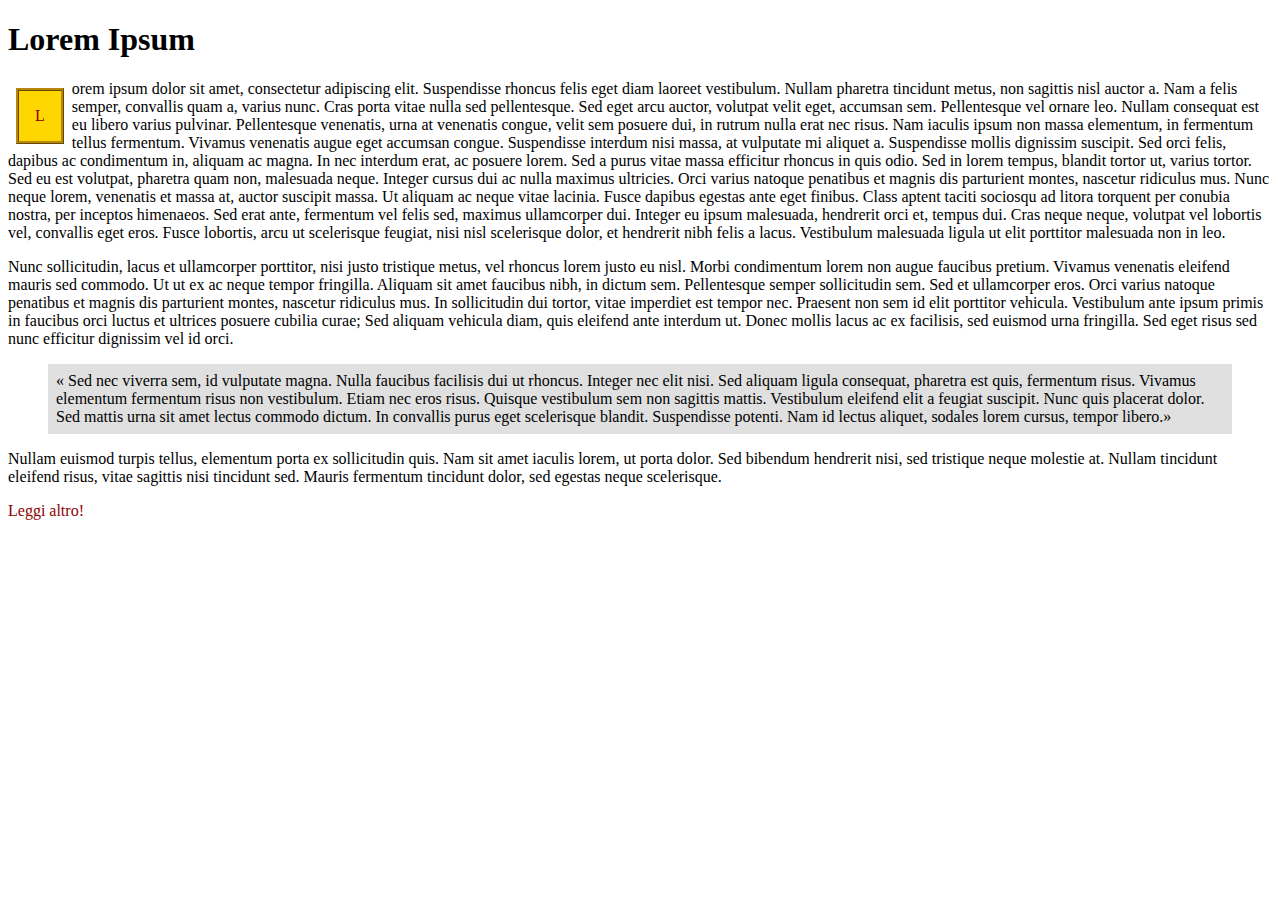
<file: cssex2/index.html>
<!DOCTYPE html>
<html>

	<head>
		<meta http-equiv="X-UA-Compatible" content="IE=edge"/>
		<meta charset="utf-8"/>
		<meta name="viewport" content="width=device-width, initial-scale=1.0, maximum-scale=1.0, user-scalable=no"/>
		<title>Lezione HTML</title>
		<link rel="stylesheet" href="style.css"/>
	</head>

	<body>
		<h1>Lorem Ipsum</h1>
		<p class="first-paragraph">Lorem ipsum dolor sit amet, consectetur adipiscing elit. Suspendisse rhoncus felis eget diam laoreet
		   vestibulum. Nullam pharetra tincidunt metus, non sagittis nisl auctor a. Nam a felis semper, convallis quam
		   a, varius nunc. Cras porta vitae nulla sed pellentesque. Sed eget arcu auctor, volutpat velit eget, accumsan
		   sem. Pellentesque vel ornare leo. Nullam consequat est eu libero varius pulvinar.
		   Pellentesque venenatis, urna at venenatis congue, velit sem posuere dui, in rutrum nulla erat nec risus. Nam
		   iaculis ipsum non massa elementum, in fermentum tellus fermentum. Vivamus venenatis augue eget accumsan
		   congue. Suspendisse interdum nisi massa, at vulputate mi aliquet a. Suspendisse mollis dignissim suscipit.
		   Sed orci felis, dapibus ac condimentum in, aliquam ac magna. In nec interdum erat, ac posuere lorem. Sed a
		   purus vitae massa efficitur rhoncus in quis odio. Sed in lorem tempus, blandit tortor ut, varius tortor. Sed
		   eu est volutpat, pharetra quam non, malesuada neque. Integer cursus dui ac nulla maximus ultricies.
		   Orci varius natoque penatibus et magnis dis parturient montes, nascetur ridiculus mus. Nunc neque lorem,
		   venenatis et massa at, auctor suscipit massa. Ut aliquam ac neque vitae lacinia. Fusce dapibus egestas ante
		   eget finibus. Class aptent taciti sociosqu ad litora torquent per conubia nostra, per inceptos himenaeos.
		   Sed
		   erat ante, fermentum vel felis sed, maximus ullamcorper dui. Integer eu ipsum malesuada, hendrerit orci et,
		   tempus dui. Cras neque neque, volutpat vel lobortis vel, convallis eget eros. Fusce lobortis, arcu ut
		   scelerisque feugiat, nisi nisl scelerisque dolor, et hendrerit nibh felis a lacus. Vestibulum malesuada
		   ligula ut elit porttitor malesuada non in leo.</p>
		<p>
			Nunc sollicitudin, lacus et ullamcorper porttitor, nisi justo tristique metus, vel rhoncus lorem justo eu
			nisl. Morbi condimentum lorem non augue faucibus pretium. Vivamus venenatis eleifend mauris sed commodo. Ut
			ut ex ac neque tempor fringilla. Aliquam sit amet faucibus nibh, in dictum sem. Pellentesque semper
			sollicitudin sem. Sed et ullamcorper eros. Orci varius natoque penatibus et magnis dis parturient montes,
			nascetur ridiculus mus. In sollicitudin dui tortor, vitae imperdiet est tempor nec. Praesent non sem id elit
			porttitor vehicula. Vestibulum ante ipsum primis in faucibus orci luctus et ultrices posuere cubilia curae;
			Sed aliquam vehicula diam, quis eleifend ante interdum ut. Donec mollis lacus ac ex facilisis, sed euismod
			urna fringilla. Sed eget risus sed nunc efficitur dignissim vel id orci.</p>
		<blockquote>
			Sed nec viverra sem, id vulputate magna. Nulla faucibus facilisis dui ut rhoncus. Integer nec elit nisi. Sed
			aliquam ligula consequat, pharetra est quis, fermentum risus. Vivamus elementum fermentum risus non
			vestibulum. Etiam nec eros risus. Quisque vestibulum sem non sagittis mattis. Vestibulum eleifend elit a
			feugiat suscipit. Nunc quis placerat dolor. Sed mattis urna sit amet lectus commodo dictum. In convallis
			purus eget scelerisque blandit. Suspendisse potenti. Nam id lectus aliquet, sodales lorem cursus, tempor
			libero.</blockquote>
		<p>
			Nullam euismod turpis tellus, elementum porta ex sollicitudin quis. Nam sit amet iaculis lorem, ut porta
			dolor. Sed bibendum hendrerit nisi, sed tristique neque molestie at. Nullam tincidunt eleifend risus, vitae
			sagittis nisi tincidunt sed. Mauris fermentum tincidunt dolor, sed egestas neque scelerisque.</p>

		<a href="#">Leggi altro!</a>
	</body>

</html>
</file>
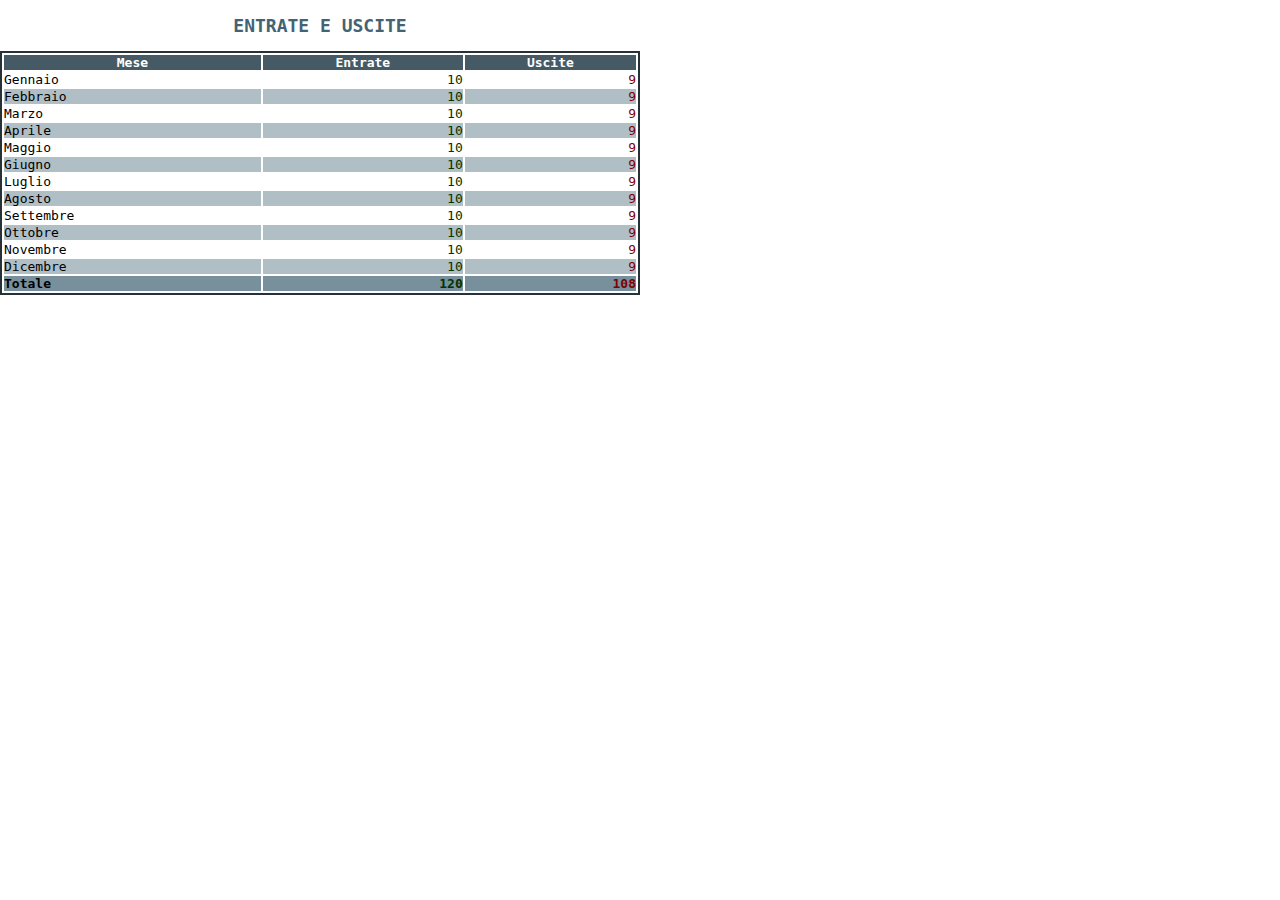
<file: csstable/index.html>
<!DOCTYPE html>
<html>

<head>
    <meta http-equiv="X-UA-Compatible" content="IE=edge" />
    <meta charset="utf-8" />
    <meta name="viewport" content="width=device-width, initial-scale=1.0, maximum-scale=1.0, user-scalable=no" />
    <link rel="stylesheet" href="style.css">
    <title>Lezione CSS</title>
</head>

<body>
    <table>
        <caption>Entrate e uscite</caption>
        <thead>
            <tr>
                <th>Mese</th>
                <th>Entrate</th>
                <th>Uscite</th>
            </tr>
        </thead>
        <tbody>
            <tr>
                <td>Gennaio</td>
                <td>10</td>
                <td>9</td>
            </tr>
            <tr>
                <td>Febbraio</td>
                <td>10</td>
                <td>9</td>
            </tr>
            <tr>
                <td>Marzo</td>
                <td>10</td>
                <td>9</td>
            </tr>
            <tr>
                <td>Aprile</td>
                <td>10</td>
                <td>9</td>
            </tr>
            <tr>
                <td>Maggio</td>
                <td>10</td>
                <td>9</td>
            </tr>
            <tr>
                <td>Giugno</td>
                <td>10</td>
                <td>9</td>
            </tr>
            <tr>
                <td>Luglio</td>
                <td>10</td>
                <td>9</td>
            </tr>
            <tr>
                <td>Agosto</td>
                <td>10</td>
                <td>9</td>
            </tr>
            <tr>
                <td>Settembre</td>
                <td>10</td>
                <td>9</td>
            </tr>
            <tr>
                <td>Ottobre</td>
                <td>10</td>
                <td>9</td>
            </tr>
            <tr>
                <td>Novembre</td>
                <td>10</td>
                <td>9</td>
            </tr>
            <tr>
                <td>Dicembre</td>
                <td>10</td>
                <td>9</td>
            </tr>

        </tbody>
        <tfoot>
            <tr>
                <td>Totale</td>
                <td>120</td>
                <td>108</td>
            </tr>
        </tfoot>
    </table>

</body>

</html>
</file>
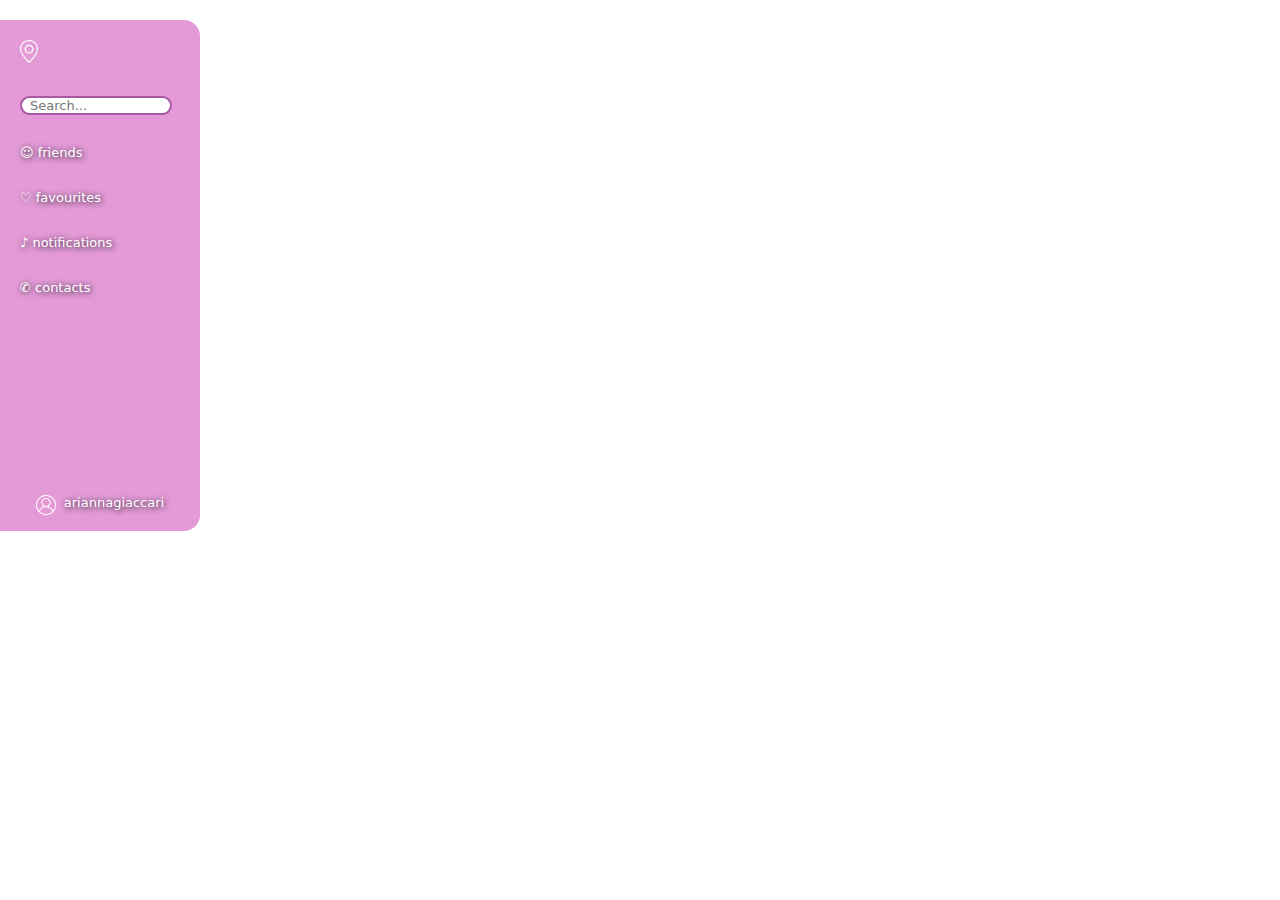
<file: flexbox_ex/index.html>
<!DOCTYPE html>
<html lang="en">

<head>
  <meta charset="UTF-8" />
  <meta name="viewport"
    content="width=device-width, user-scalable=no, initial-scale=1.0, maximum-scale=1.0, minimum-scale=1.0" meta
    name="author" content="Arianna" />
  <link rel="stylesheet" href="style.css">
  <meta http-equiv="X-UA-Compatible" content="ie=edge" />
  <title>CSS Lessons</title>
</head>

<body>
  <section class="first-section">
  <section class="icon">
    <img src="R.png" alt="segnaposto" class="icon">
  </section>
  <section class="main">
    <ul>
      <input type="text" placeholder="Search...">
      <li><a href="#">&#9786 friends</a></li>
      <li><a href="#">&#x2661 favourites</a></li>
      <li><a href="#">&#9834 notifications</a></li>
      <li><a href="#">&#9990 contacts</a></li>
    </ul>
  </section>

  <footer class="footer">
      <img src="R(1).png" alt="user-icon" class="user-icon">
      <span>ariannagiaccari</span>
  </footer>
</section>

</body>

</html>
</file>
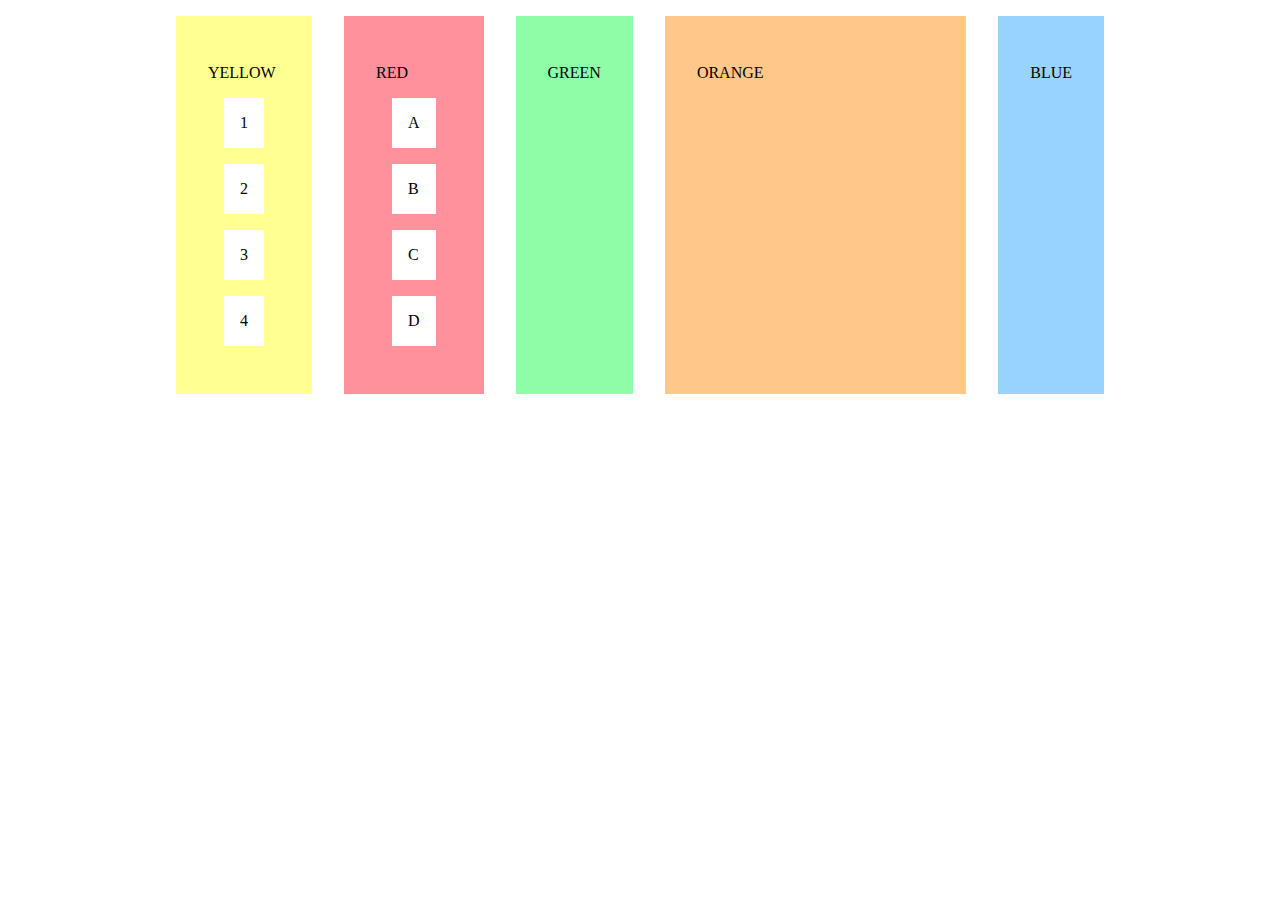
<file: FlexBoxProperties/index.html>
<!DOCTYPE html>
<html lang="en">
<!-- esrcizio svolto con Alessandro -->

<head>
  <meta charset="UTF-8">
  <meta http-equiv="X-UA-Compatible" content="IE=edge">
  <meta name="viewport" content="width=device-width, initial-scale=1.0">
  <title>Blocks</title>
  <link rel="stylesheet" href="start.css">
  <link rel="stylesheet" href="style.css">
</head>

<body>
  <section id="green">
    <p>GREEN</p>
  </section>
  <section id="yellow">
    <p>YELLOW</p>
    <ul>
      <li>1</li>
      <li>2</li>
      <li>3</li>
      <li>4</li>
    </ul>
  </section>
  <section id="orange">
    <p>ORANGE</p>
  </section>
  <section id="red">
    <p>RED</p>
    <ul>
      <li>A</li>
      <li>B</li>
      <li>C</li>
      <li>D</li>
    </ul>
  </section>
  <section id="blue">
    <p>BLUE</p>
  </section>
</body>

</html>
</file>
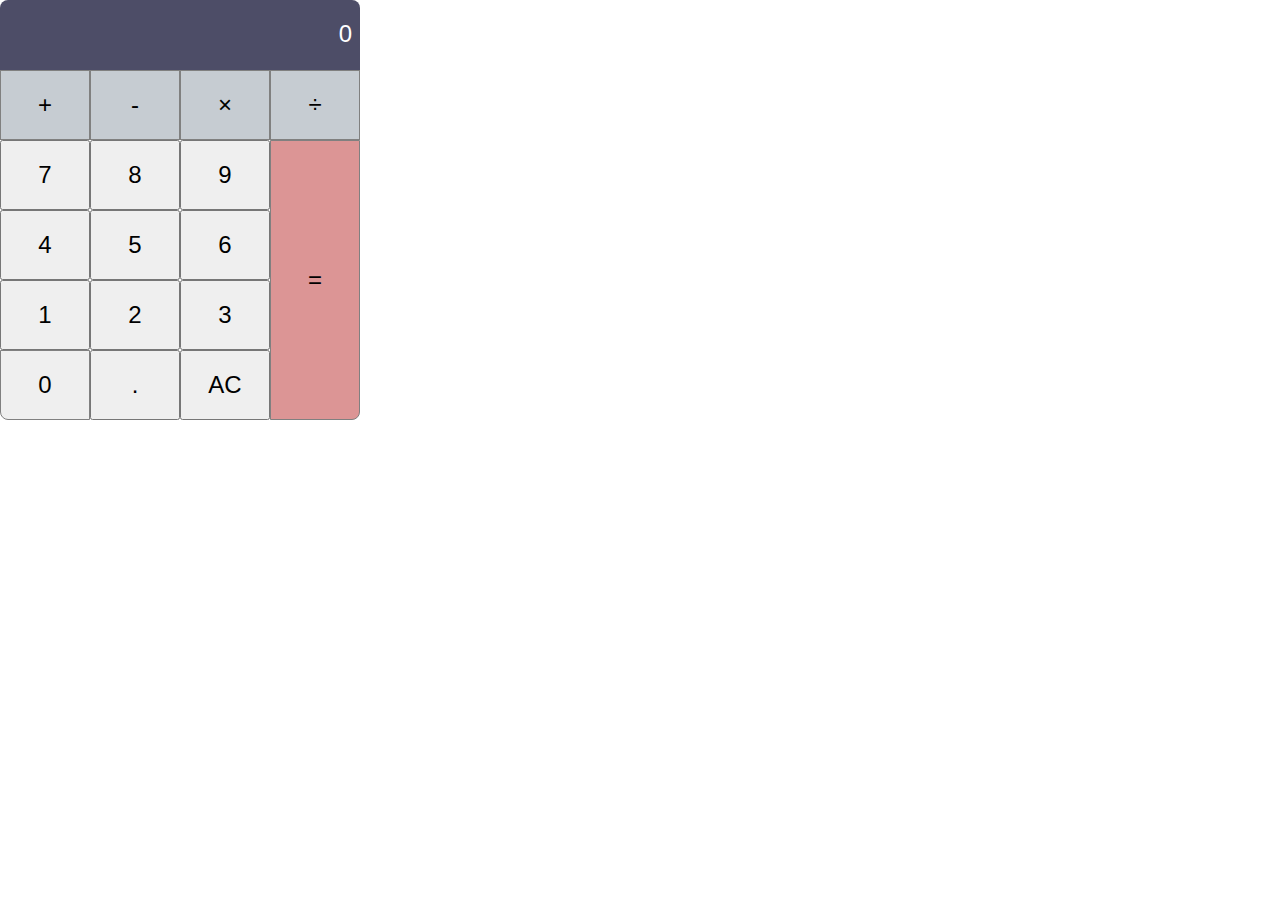
<file: Grid/index.html>
<!DOCTYPE html>
<html lang="en">

<head>
    <meta charset="UTF-8">
    <meta name="viewport" content="width=device-width, initial-scale=1.0">
    <link rel="stylesheet" href="style.css">
    <title>Document</title>
</head>

<body>
    <main class=" grid">
        <section class="zero">
            <p>0</p>
        </section>

        <button class="plus">&#43</button>
        <button class="minus">-</button>
        <button class="per">&#215</button>
        <button class="divide">&#247</button>


        <button class="seven">7</button>
        <button class="eight">8</button>
        <button class="nine">9</button>
        <button class="four">4</button>
        <button class="five">5</button>
        <button class="six">6</button>
        <button class="one">1</button>
        <button class="two">2</button>
        <button class="three">3</button>
        <button class="zero-bottom">0</button>
        <button class="dot">.</button>
        <button class="ac">AC</button>


        <button class="equal">
            <p>=</p>
        </button>
    </main>

</body>

</html>
</file>
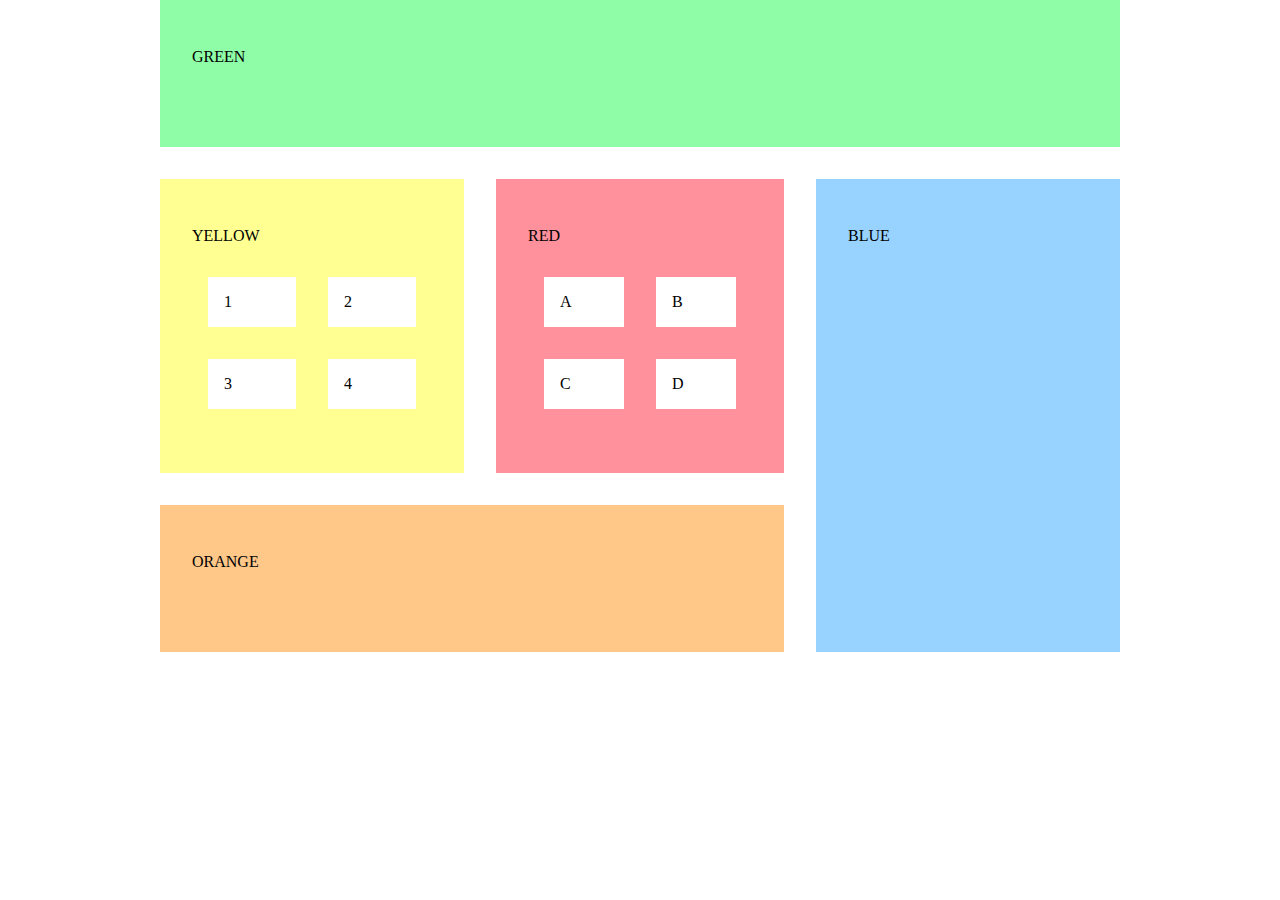
<file: GridProperties/index.html>
<!DOCTYPE html>
<html lang="en">

<head>
  <meta charset="UTF-8">
  <meta http-equiv="X-UA-Compatible" content="IE=edge">
  <meta name="viewport" content="width=device-width, initial-scale=1.0">
  <title>Blocks</title>
  <link rel="stylesheet" href="start.css">
  <link rel="stylesheet" href="style.css">
</head>

<body>
  <section id="green">
    <p>GREEN</p>
  </section>
  <section id="yellow">
    <p>YELLOW</p>
    <ul>
      <li>1</li>
      <li>2</li>
      <li>3</li>
      <li>4</li>
    </ul>
  </section>
  <section id="orange">
    <p>ORANGE</p>
  </section>
  <section id="red">
    <p>RED</p>
    <ul>
      <li>A</li>
      <li>B</li>
      <li>C</li>
      <li>D</li>
    </ul>
  </section>
  <section id="blue">
    <p>BLUE</p>
  </section>
</body>

</html>
</file>
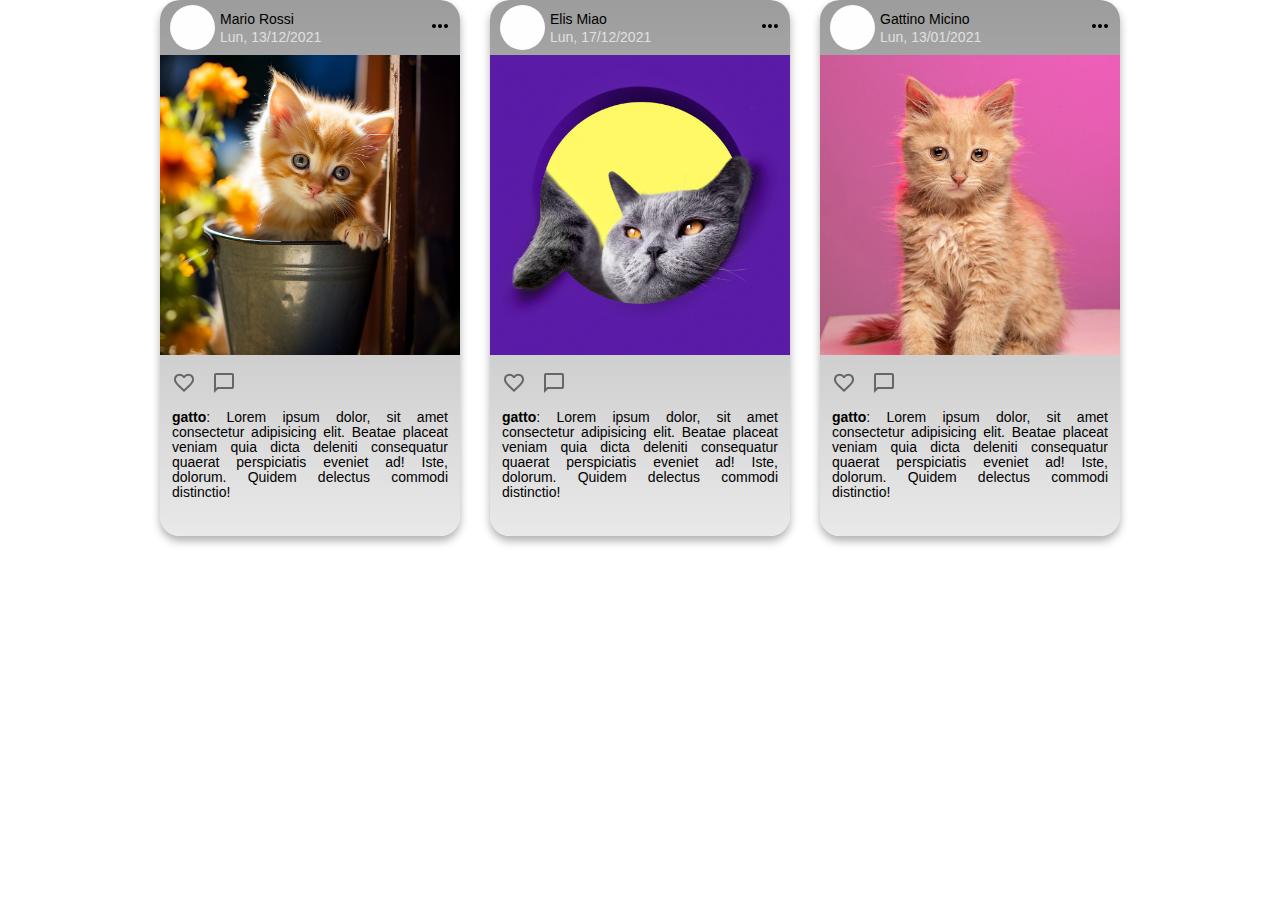
<file: MediaQueries/index.html>
<!DOCTYPE html>
<html lang="en">

<head>
    <meta charset="UTF-8">
    <meta http-equiv="X-UA-Compatible" content="IE=edge">
    <meta name="viewport" content="width=device-width, initial-scale=1.0">
   <link rel="stylesheet" href="style.css">
    <title>Document</title>
</head>

<body>

    <div class="container">
        <div class="card-1">
            <section class="header">
                <section class="left-header">
                    <div class="circle"></div>
                 <div class="descr">   <p>Mario Rossi</p> 
                    <p class="data">Lun, 13/12/2021</p> </div>
                </section>

                <section class="right-header">
                    <svg xmlns="http://www.w3.org/2000/svg" height="24" viewBox="0 -960 960 960" width="24">
                        <path
                            d="M240-400q-33 0-56.5-23.5T160-480q0-33 23.5-56.5T240-560q33 0 56.5 23.5T320-480q0 33-23.5 56.5T240-400Zm240 0q-33 0-56.5-23.5T400-480q0-33 23.5-56.5T480-560q33 0 56.5 23.5T560-480q0 33-23.5 56.5T480-400Zm240 0q-33 0-56.5-23.5T640-480q0-33 23.5-56.5T720-560q33 0 56.5 23.5T800-480q0 33-23.5 56.5T720-400Z" />
                    </svg>
                </section>
            </section>
            <section class="main">
                <img src="assets/cat-square1.jpg" alt="gatto-1"><br>
                <svg xmlns="http://www.w3.org/2000/svg" height="24" viewBox="0 -960 960 960" width="24"><path d="m480-120-58-52q-101-91-167-157T150-447.5Q111-500 95.5-544T80-634q0-94 63-157t157-63q52 0 99 22t81 62q34-40 81-62t99-22q94 0 157 63t63 157q0 46-15.5 90T810-447.5Q771-395 705-329T538-172l-58 52Zm0-108q96-86 158-147.5t98-107q36-45.5 50-81t14-70.5q0-60-40-100t-100-40q-47 0-87 26.5T518-680h-76q-15-41-55-67.5T300-774q-60 0-100 40t-40 100q0 35 14 70.5t50 81q36 45.5 98 107T480-228Zm0-273Z"/></svg>
                <svg xmlns="http://www.w3.org/2000/svg" height="24" viewBox="0 -960 960 960" width="24">
                    <path
                        d="M80-80v-720q0-33 23.5-56.5T160-880h640q33 0 56.5 23.5T880-800v480q0 33-23.5 56.5T800-240H240L80-80Zm126-240h594v-480H160v525l46-45Zm-46 0v-480 480Z" />
                </svg>

   
                <p><b>gatto</b>: Lorem ipsum dolor, sit amet consectetur adipisicing elit. Beatae placeat veniam quia dicta deleniti consequatur quaerat perspiciatis eveniet ad! Iste, dolorum. Quidem delectus commodi distinctio!</p>

            </section>

        </div>

        <div class="card-2">
            <section class="header">
                <section class="left-header">
                    <div class="circle"></div>
                    <div class="descr">   <p>Elis Miao</p> 
                        <p class="data">Lun, 17/12/2021</p> </div>
                </section>

                <section class="right-header">
                    <svg xmlns="http://www.w3.org/2000/svg" height="24" viewBox="0 -960 960 960" width="24">
                        <path
                            d="M240-400q-33 0-56.5-23.5T160-480q0-33 23.5-56.5T240-560q33 0 56.5 23.5T320-480q0 33-23.5 56.5T240-400Zm240 0q-33 0-56.5-23.5T400-480q0-33 23.5-56.5T480-560q33 0 56.5 23.5T560-480q0 33-23.5 56.5T480-400Zm240 0q-33 0-56.5-23.5T640-480q0-33 23.5-56.5T720-560q33 0 56.5 23.5T800-480q0 33-23.5 56.5T720-400Z" />
                    </svg>
                </section>
            </section>
            <section class="main">
                <img src="assets/cat-square2.jpg" alt="gatto-2" class="second-image"><br>
                <svg xmlns="http://www.w3.org/2000/svg" height="24" viewBox="0 -960 960 960" width="24"><path d="m480-120-58-52q-101-91-167-157T150-447.5Q111-500 95.5-544T80-634q0-94 63-157t157-63q52 0 99 22t81 62q34-40 81-62t99-22q94 0 157 63t63 157q0 46-15.5 90T810-447.5Q771-395 705-329T538-172l-58 52Zm0-108q96-86 158-147.5t98-107q36-45.5 50-81t14-70.5q0-60-40-100t-100-40q-47 0-87 26.5T518-680h-76q-15-41-55-67.5T300-774q-60 0-100 40t-40 100q0 35 14 70.5t50 81q36 45.5 98 107T480-228Zm0-273Z"/></svg>
                <svg xmlns="http://www.w3.org/2000/svg" height="24" viewBox="0 -960 960 960" width="24">
                    <path
                        d="M80-80v-720q0-33 23.5-56.5T160-880h640q33 0 56.5 23.5T880-800v480q0 33-23.5 56.5T800-240H240L80-80Zm126-240h594v-480H160v525l46-45Zm-46 0v-480 480Z" />
                </svg>
                <p><b>gatto</b>: Lorem ipsum dolor, sit amet consectetur adipisicing elit. Beatae placeat veniam quia dicta deleniti consequatur quaerat perspiciatis eveniet ad! Iste, dolorum. Quidem delectus commodi distinctio!</p>

            </section>


        </div>

        <div class="card-3">
            <section class="header">
                <section class="left-header">
                 <div class="circle"></div>
                 <div class="descr">   <p>Gattino Micino</p> 
                    <p class="data">Lun, 13/01/2021</p> </div>
                </section>

                <section class="right-header">
                    <svg xmlns="http://www.w3.org/2000/svg" height="24" viewBox="0 -960 960 960" width="24">
                        <path
                            d="M240-400q-33 0-56.5-23.5T160-480q0-33 23.5-56.5T240-560q33 0 56.5 23.5T320-480q0 33-23.5 56.5T240-400Zm240 0q-33 0-56.5-23.5T400-480q0-33 23.5-56.5T480-560q33 0 56.5 23.5T560-480q0 33-23.5 56.5T480-400Zm240 0q-33 0-56.5-23.5T640-480q0-33 23.5-56.5T720-560q33 0 56.5 23.5T800-480q0 33-23.5 56.5T720-400Z" />
                    </svg>
                </section>
            </section>
            <section class="main">
                <img src="assets/cat-square3.jpeg" alt="gatto-3"><br>
                <svg xmlns="http://www.w3.org/2000/svg" height="24" viewBox="0 -960 960 960" width="24"><path d="m480-120-58-52q-101-91-167-157T150-447.5Q111-500 95.5-544T80-634q0-94 63-157t157-63q52 0 99 22t81 62q34-40 81-62t99-22q94 0 157 63t63 157q0 46-15.5 90T810-447.5Q771-395 705-329T538-172l-58 52Zm0-108q96-86 158-147.5t98-107q36-45.5 50-81t14-70.5q0-60-40-100t-100-40q-47 0-87 26.5T518-680h-76q-15-41-55-67.5T300-774q-60 0-100 40t-40 100q0 35 14 70.5t50 81q36 45.5 98 107T480-228Zm0-273Z"/></svg>
                <svg xmlns="http://www.w3.org/2000/svg" height="24" viewBox="0 -960 960 960" width="24">
                    <path
                        d="M80-80v-720q0-33 23.5-56.5T160-880h640q33 0 56.5 23.5T880-800v480q0 33-23.5 56.5T800-240H240L80-80Zm126-240h594v-480H160v525l46-45Zm-46 0v-480 480Z" />
                </svg>
                <p><b>gatto</b>: Lorem ipsum dolor, sit amet consectetur adipisicing elit. Beatae placeat veniam quia dicta deleniti consequatur quaerat perspiciatis eveniet ad! Iste, dolorum. Quidem delectus commodi distinctio!</p>

            </section>


        </div>



    </div>




</body>

</html>
</file>
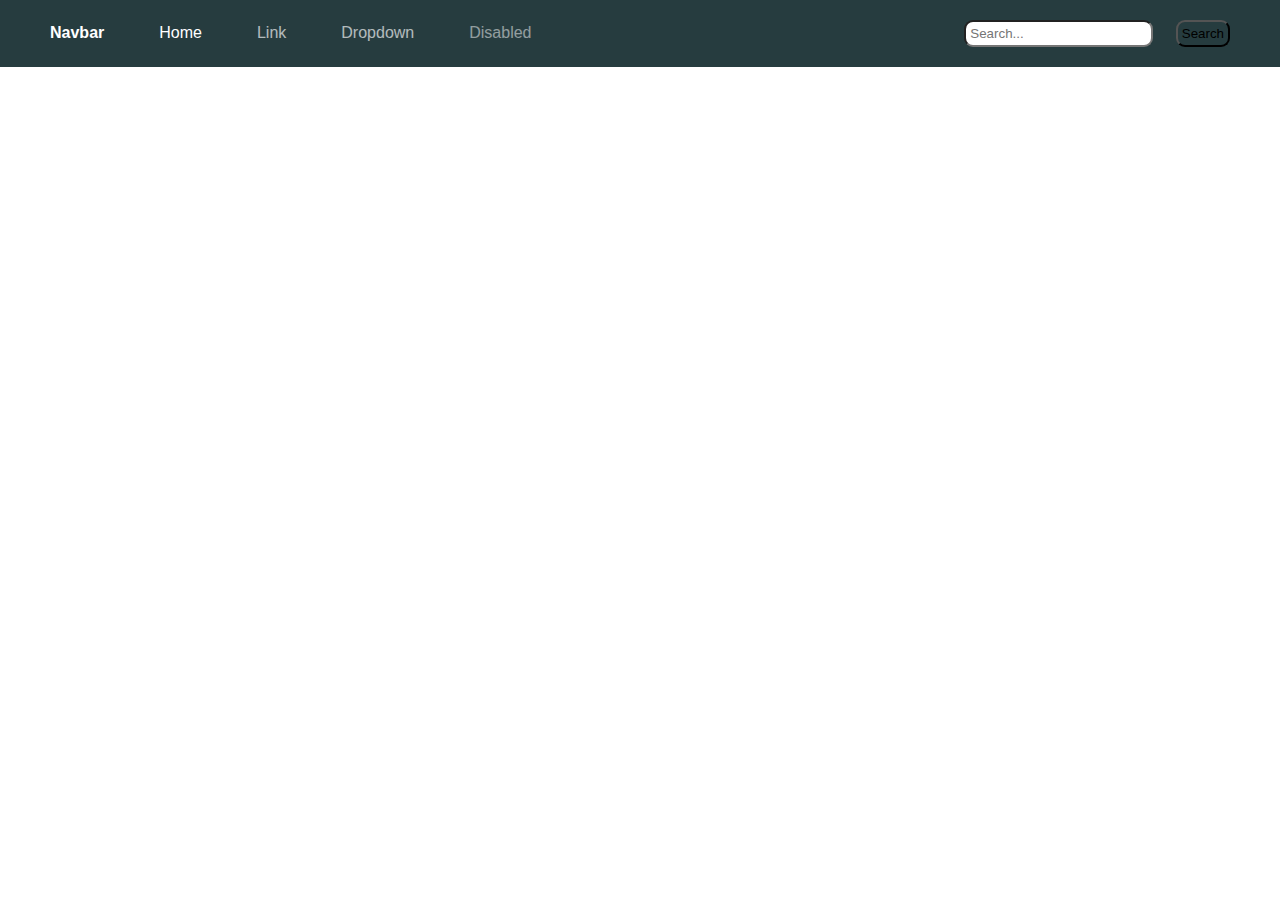
<file: navbar2/index.html>
<!DOCTYPE html>
<html lang="en">

<head>
    <meta charset="UTF-8">
    <meta name="viewport" content="width=device-width, initial-scale=1.0">
    <link rel="stylesheet" href="style.css">
    <title>Document</title>
</head>

<body>
    <section class="main">
        <svg xmlns="http://www.w3.org/2000/svg" height="24" viewBox="0 -960 960 960" width="24">
            <path d="M120-240v-80h720v80H120Zm0-200v-80h720v80H120Zm0-200v-80h720v80H120Z" />
        </svg>
        <nav class="navbar">
            <ul>
                <li class="navbar-text">Navbar</li>
                <li class="home"><a href="">Home</a></li>
                <li class="link"><a href="">Link</a></li>
                <li class="dropdown"><a href="">Dropdown</a></li>
                <li class="disabled"><a href="">Disabled</a></li>
            </ul>

        </nav>
        <section class="search">
            <input type="text" placeholder="Search...">
            <button type="button">Search</button>

        </section>
    </section>

</body>

</html>
</file>
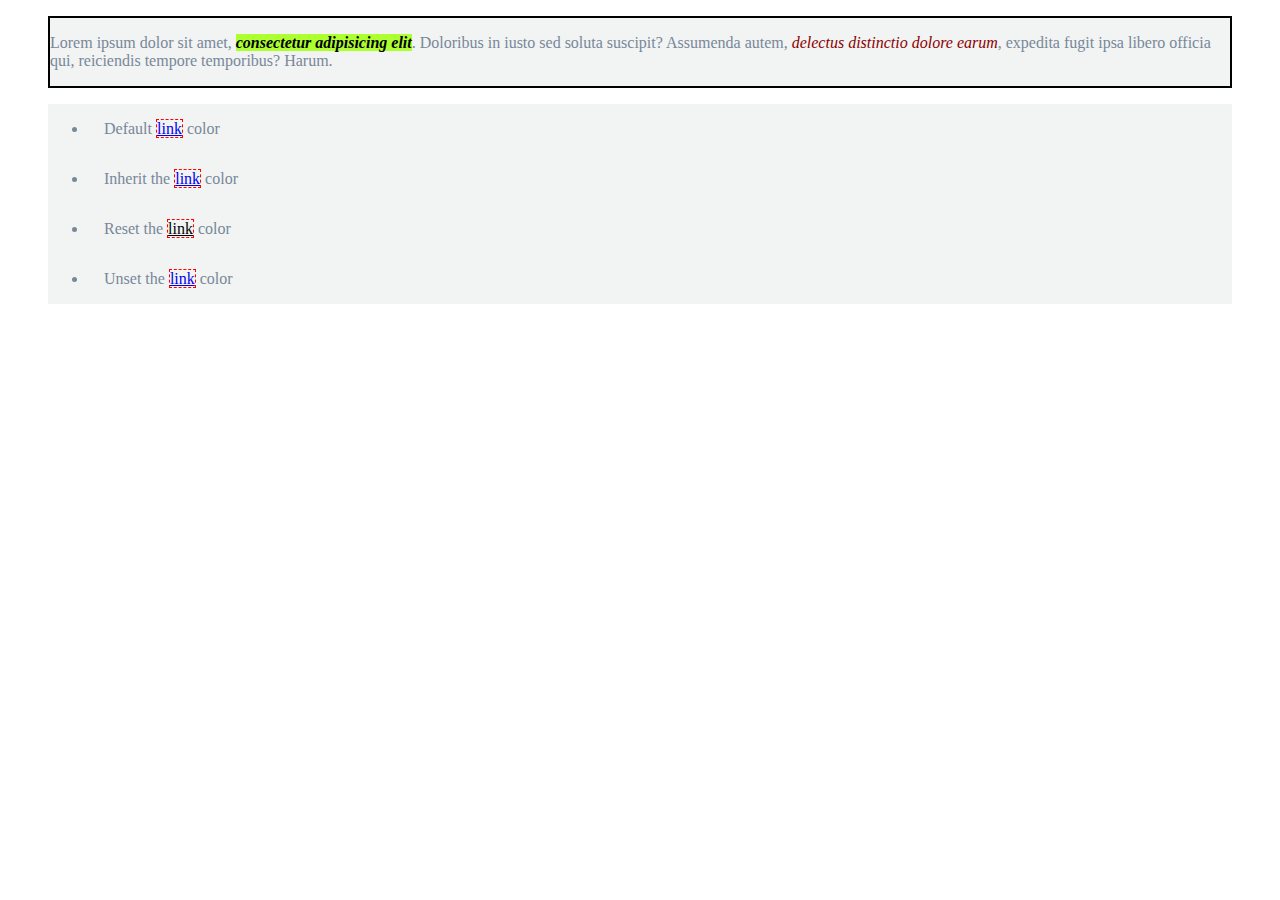
<file: start/index.html>
<!DOCTYPE html>
<html>

	<head>
		<meta http-equiv="X-UA-Compatible" content="IE=edge"/>
		<meta charset="utf-8"/>
		<meta name="viewport" content="width=device-width, initial-scale=1.0, maximum-scale=1.0, user-scalable=no"/>
		<title>Lezione CSS</title>
		<link rel="stylesheet" href="style.css"/>
	</head>

	<body>

		<blockquote class="content1">
			<p>Lorem ipsum dolor sit amet,
				<em class="variant-em">consectetur adipisicing elit</em>. Doloribus in iusto sed soluta
			   suscipit? Assumenda autem, <em>delectus distinctio dolore earum</em>,
			   expedita fugit ipsa libero officia qui, reiciendis tempore temporibus? Harum.
			</p>
		</blockquote>

		<blockquote>
			<ul>
				<li>Default <a href="#">link</a> color</li>
				<li class="link1">Inherit the <a href="#">link</a> color</li>
				<li class="link2">Reset the <a href="#">link</a> color</li>
				<li class="link3">Unset the <a href="#">link</a> color</li>
			</ul>
		</blockquote>

	</body>

</html>
</file>
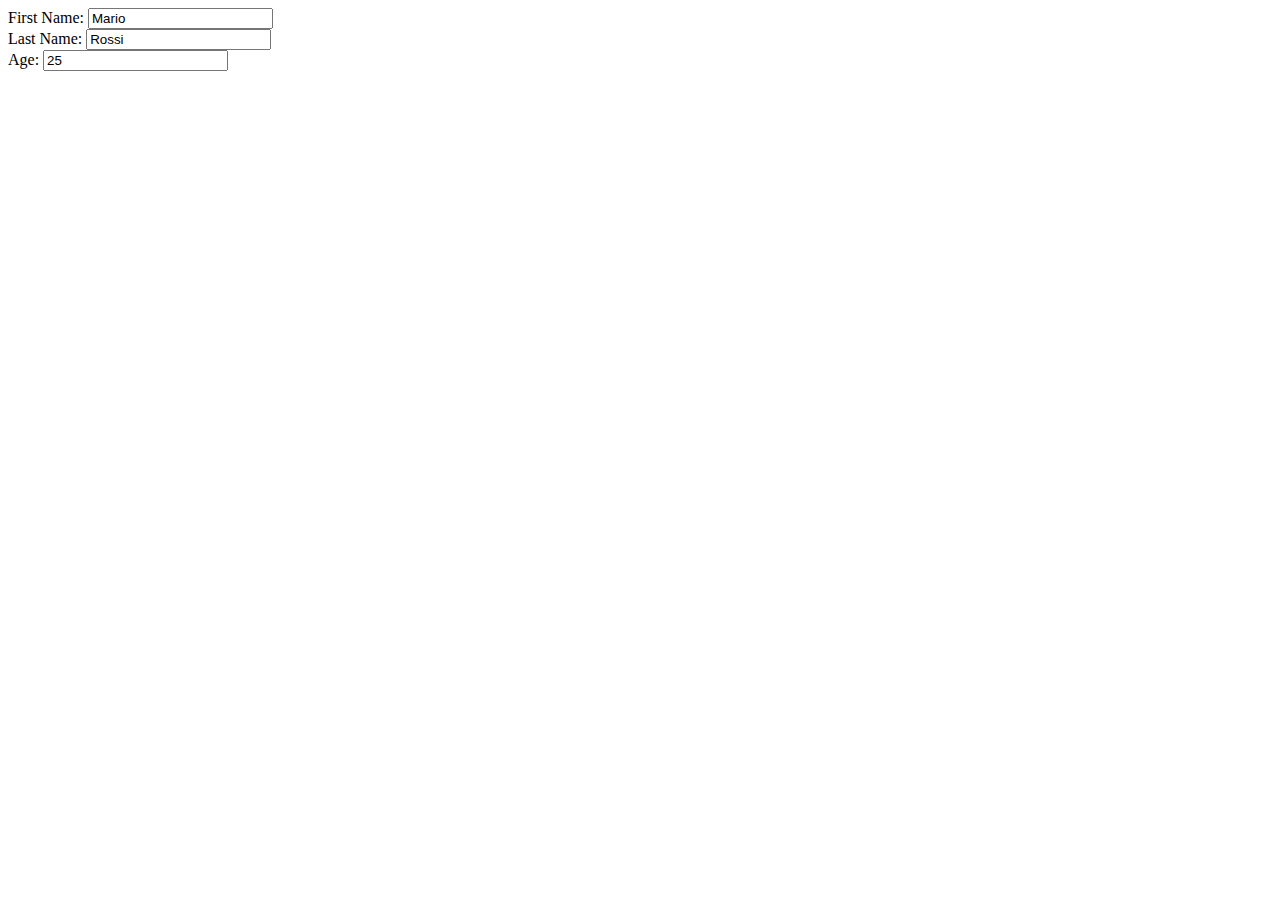
<file: domsecond.html>
<!DOCTYPE html>
<html lang="en">

<head>
    <meta charset="UTF-8" />
    <meta name="viewport" content="width=device-width, initial-scale=1.0" />
    <title>Document</title>
</head>

<body>
    <div id="container">
        <form>
            <div>
                <label>First Name:</label>
                <input type="text" class="form-input" id="firstName" value="Mario" />
            </div>
            <div>
                <label>Last Name:</label>
                <input type="text" class="form-input" id="lastName" value="Rossi" />
            </div>
            <div>
                <label>Age:</label>
                <input type="number" class="form-input" id="age" value="25" />
            </div>
        </form>
    </div>

    <script>
        
            const person = {
                firstName: "Mario",
                lastName: "Rossi",
                age: 25
            }

        

        const myName = document.getElementById('firstName').value;
        const myLastName = document.getElementById('lastName').value;
        const myAge = document.getElementById('age').value;

const formAttr = document.querySelector('form');
formAttr.setAttribute('data-person', JSON.stringify(person));
console.log(formAttr);


    </script>
</body>

</html>
</file>
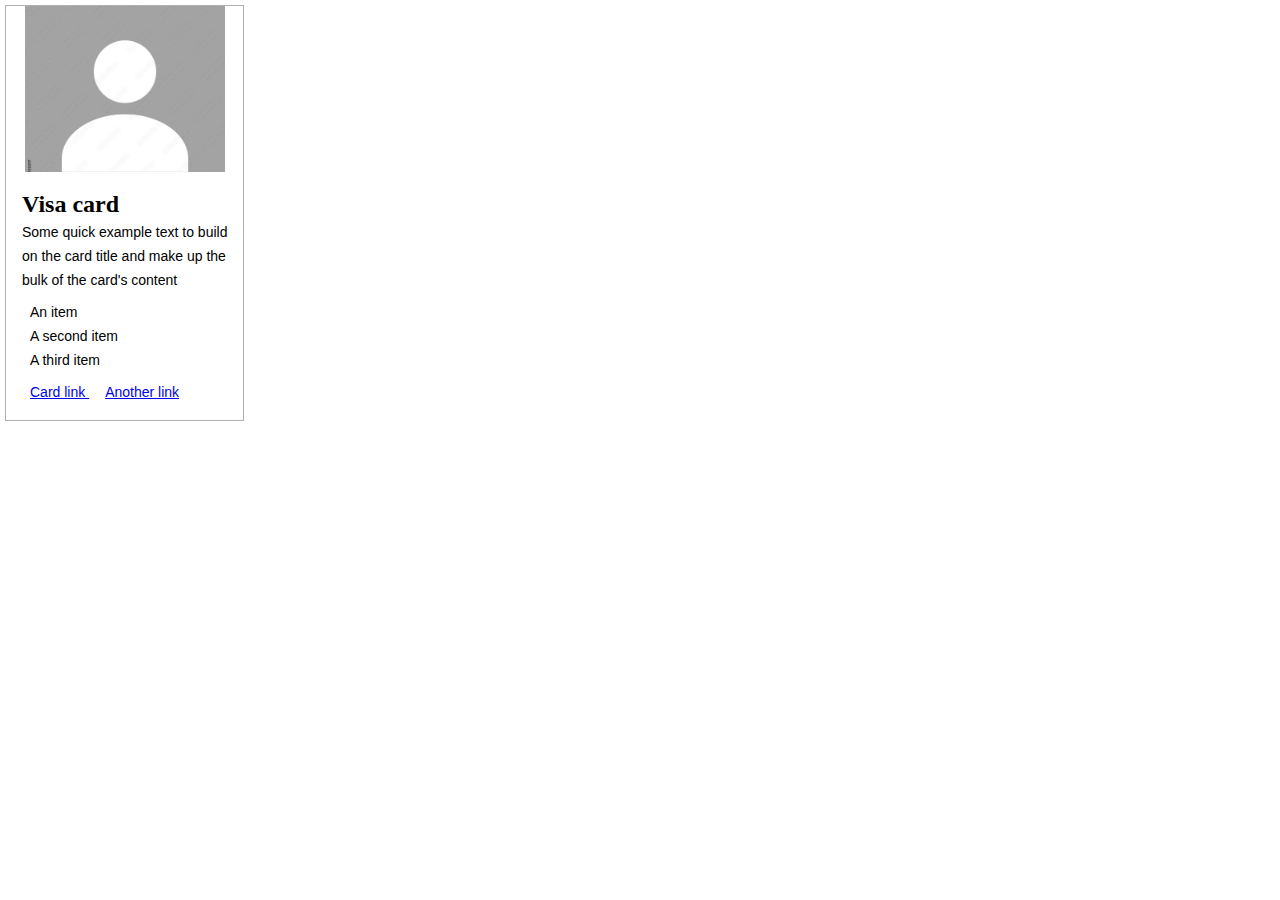
<file: csscard/card.html>
<!DOCTYPE html>
<html lang="en">

<head>
    <meta charset="UTF-8">
    <meta name="viewport" content="width=device-width, initial-scale=1.0">
    <link rel="stylesheet" href="style.css">
    <title>Card</title>
</head>

<body>

</body>

</html>

<body>

    <img width="200" alt="visa fidelity card" src="utente.jpg" />
    <section class="section">
        <h2>Visa card</h2>
        <p>Some quick example text to build <br> on the card
            title and make up the <br> bulk of the card's content</p>
        <ul style="list-style: none;">
            <li> An item </li>
            <li> A second item </li>
            <li> A third item </li>
        </ul>
        <nav>
            <a href="#">Card link </a> <a href="#">Another link</a>
        </nav>
    </section>

</body>

</html>
</file>
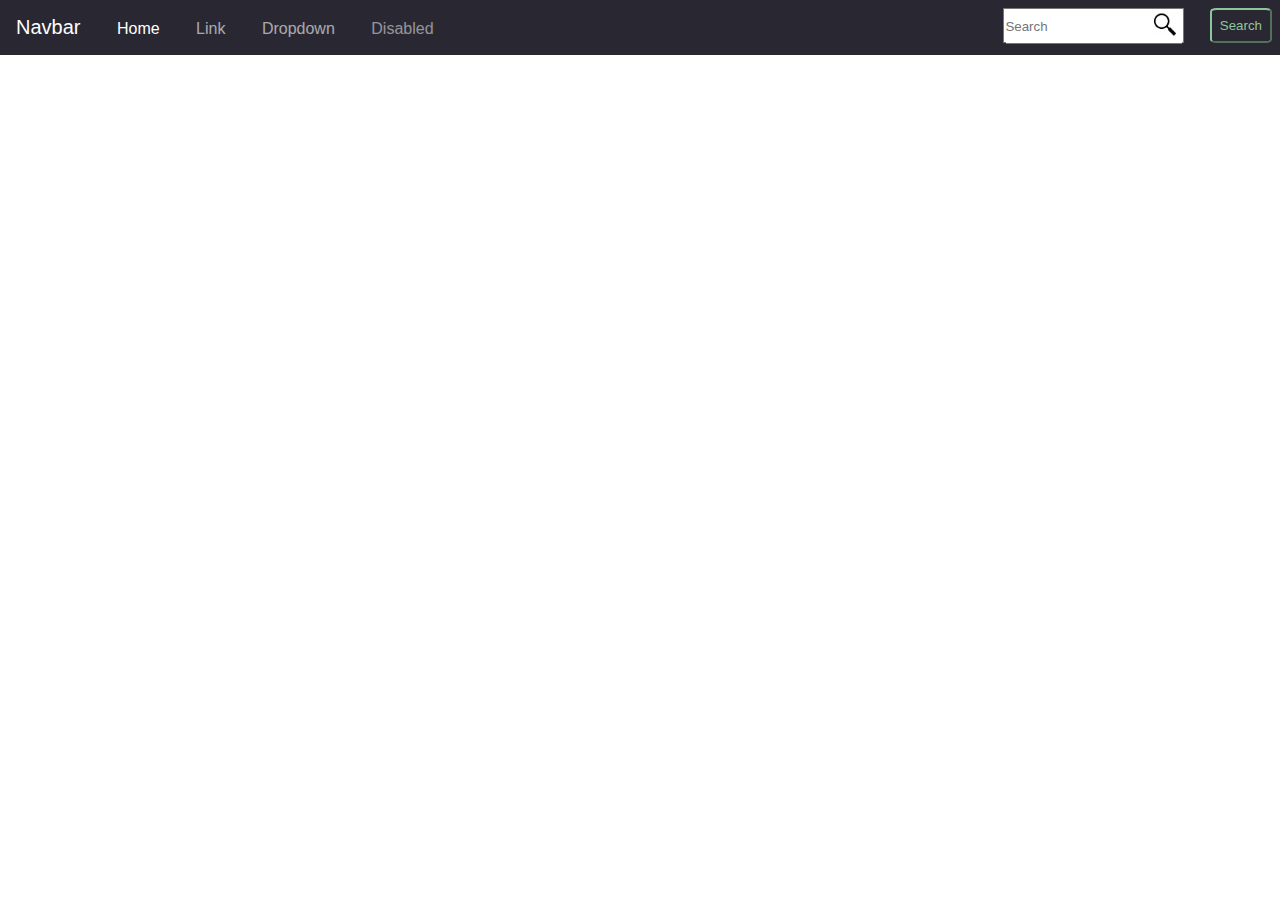
<file: navbar/navbar.html>
<!DOCTYPE html>
<html lang="en">

<head>
    <meta charset="UTF-8">
    <meta name="viewport" content="width=device-width, initial-scale=1.0">
    <link rel="stylesheet" href="style.css">
    <meta name="author" content="Arianna">
    <title>Navbar</title>
</head>

<body>
    <main class="main">

        <nav class="navbar">
            <ul>
                <li class="title">Navbar</li>
                <li> <a href="#">Home</a></li>
                <li class="link"> <a href="#">Link</a></li>
                <li class="dropdown"><a href="#">Dropdown</a></li>
                <li class="disabled-link"><a href="#">Disabled</a></li>
            </ul>


            <section class="last-block">
                <section class="text">
                    <input type="text" placeholder="Search">
                    <img src="OIP.jpg" alt="lente">
                </section>

                <section class="button">
                    <button type="button">Search</button>
                </section>
            </section>

        </nav>

    </main>


</body>

</html>
</file>
<file: cssex2/style.css>
blockquote {
	background-color: rgba(0, 0, 0, .12);
	padding: 8px;
}

a {
	color: darkred;
	text-decoration: none;
}

.first-paragraph::first-letter {
	float: left;
    color: darkred;
    border: 3px ridge darkgoldenrod;
    padding: 16px;
    background-color: gold;
    margin: 8px;
}
blockquote:before {
	content:"«"
}

blockquote:after {
	content:"»"
}

a:hover {
	color: orangered
}

a:visited {
	color: blueviolet;
}
</file>
<file: csstable/style.css>
* {
    margin: 0;
    padding: 0;
    font-family: monospace;
}

table {
    border: 2px solid #263238;
    width: 50%;
}

caption {
    color: #436374;
    font-size: 18px;
    font-weight: bold;
    margin: 15px;
    text-transform: uppercase;
}

thead {
    color: white;
    background-color: #455a64;
    font-weight: 700;
}

tr:nth-child(even) {
    background-color: #eceff1;
}

tr:nth-child(2n+2) {
    background-color: #b0bec5;
}

tfoot tr {
    font-weight: 800;
    background-color: #78909c;
}

td:nth-child(2n+2) {
    color: #003300;
}

td:last-child {
    color: #7f0000
}

td:nth-child(n+2) {
   text-align: right;
}
</file>
<file: flexbox_ex/style.css>
* {
    margin: 0;
    padding: 0;
    font-family: system-ui, -apple-system, BlinkMacSystemFont, 'Segoe UI', Roboto, Oxygen, Ubuntu, Cantarell, 'Open Sans', 'Helvetica Neue', sans-serif;
    font-size: small;
}

.first-section {
    background-color: rgb(227, 154, 215);
    border-bottom-right-radius: 16px;
    border-top-right-radius: 16px;
}


body {
    width: 200px;
    height: 100%;
}

img {
    width: 10%;
    filter: invert(100%);
}

.main {
    width: 100%;
    height: 80%;
    margin: 10%;
}

ul {
    display: flex;
    flex-direction: column;
    gap: 30px;
    list-style-type: none;
}

a {
    text-decoration: none;
    color: white;
    text-shadow: 1px 1px 6px black;
    transition: 0.3s;
}

a:hover {
    background-color: rgb(216, 140, 202); 
    border-radius: 30px;
    padding: 8px;
}

.icon {
    margin: 10px;
    margin-top: 20px;
}

.user-icon {
    margin-right: 8px;
}

span {
    color: white;
    text-shadow: 1px 1px 6px black;
}

ul input[type=text] {
    border: 2px solid rgb(167, 89, 164);
    border-radius: 10px;
    padding-left: 8px;
    width: 70%;
}

ul input[type=text]:hover {
    background-color: pink;
    color: white;
}

.footer {
    display: flex;
    justify-content: center;
    margin-top: 100%;
    padding-bottom: 16px;
}
</file>
<file: FlexBoxProperties/start.css>
@import "style.css";

body{
    display: flex;  
}

#orange {
    flex: 3;
}

#yellow {
    order: 1;
}

#green {
    order: 3;

}
#red {
    order: 2;
}

#blue {
    order: 5;
}

#orange {
    order: 4;
}
</file>
<file: FlexBoxProperties/style.css>
body {
  width: 60em;
  margin: 0 auto;
}

section {
  padding: 2em;
  margin: 1em;
}

#green {
  background-color: #8ffda7;
}

#orange {
  background-color: #ffc788;
}

#yellow {
  background-color: #ffff92;
}

#red {
  background-color: #ff919c;
}

#blue {
  background-color: #98d2ff;
}

ul {
  padding: 0;
}

li {
  background-color: white;
  padding: 1em;
  display: block;
  margin: 1em;
}
</file>
<file: Grid/style.css>
* {
    margin: 0;
    padding: 0;
    font-size: 24px;
    font-family: 'Lucida Sans', 'Lucida Sans Regular', 'Lucida Grande', 'Lucida Sans Unicode', Geneva, Verdana, sans-serif;
}

.grid {
    display: grid;
    grid-template-columns: repeat(4, 90px);
    grid-template-rows: repeat(6, 70px);
    width: 360px;
}

.zero {
    grid-area: 1 / 1 / 1 / 5;
    padding: 0px;
    height: 70px;
    width: 360px;
    text-align: end;
    background-color: rgb(77, 77, 103);
    border-top-right-radius: 8px;
    border-top-left-radius: 8px;
}

.zero p {
    padding: 8px;
    margin-top: 12px;
    color: white;
}

.seven {
    grid-column: 1 / 1;
    grid-row: 3 / 3;
}

.eight {
    grid-column: 2 / 2;
    grid-row: 3 / 3;
}

.nine {
    grid-column: 3 / 3;
    grid-row: 3 / 3;
}

.four {
    grid-column: 1 / 1;
    grid-row: 4 / 4;
}

.five {
    grid-column: 2 / 2;
    grid-row: 4 / 4;
}

.six {
    grid-column: 3 / 3;
    grid-row: 4 / 4;
}

.one {
    grid-column: 1 / 1;
    grid-row: 5 / 5;
}

.two {
    grid-column: 2 / 2;
    grid-row: 5 / 5;
}

.three {
    grid-column: 3 / 3;
    grid-row: 5 / 5;
}

.zero-bottom {
    grid-column: 1 / 1;
    grid-row: 6 / 6;
    border: 1px solid grey;
    border-bottom-left-radius: 8px;
}

.dot {
    grid-column: 2 / 2;
    grid-row: 6 / 6;
}

.ac {
    grid-column: 3 / 3;
    grid-row: 6 / 6;
}

.plus {
    grid-column: 1 / 1;
    grid-row: 2 / 3;

}

.equal {
    grid-column: 4 / 5;
    grid-row: 3 / 7;
    background-color: rgb(220, 149, 149);
    border: 1px solid grey;
    border-bottom-right-radius: 8px;
}
.plus, 
.minus,
.per,
.divide {
    background-color: rgb(198, 204, 210);
    border: 1px solid grey;
}
</file>
<file: GridProperties/start.css>
body {
    display: grid;
    grid-template-columns: repeat(3, 1fr);
    grid-template-rows: 1fr 2fr 1fr;
}

#green {
    grid-column: 1 / 4;
    grid-row: 1 / 1;
    margin-top: 0px;
    margin-left: 0px;
    margin-right: 0px;
}

#yellow {
    grid-column: 1 / 1;
    grid-row: 2 / 2;
    margin-left: 0px;
}

#red {
    grid-row: 2 / 2;
    grid-column: 2 / 2;
}

#blue {
    grid-row: 2 / 4;
    grid-column: 3 / 4;
    margin-bottom: 0px;
    margin-right: 0px;
}
#orange  {
    margin-left: 0px;
    margin-bottom: 0px;
    grid-column: 1/3;
    grid-row: 3/3;
}
ul {
    display: grid;
    grid-template-columns: repeat(2, 1fr);
    grid-template-rows: repeat(2, 1fr);
}
</file>
<file: GridProperties/style.css>
body {
  width: 60em;
  margin: 0 auto;
}

section {
  padding: 2em;
  margin: 1em;
}

#green {
  background-color: #8ffda7;
}

#orange {
  background-color: #ffc788;
}

#yellow {
  background-color: #ffff92;
}

#red {
  background-color: #ff919c;
}

#blue {
  background-color: #98d2ff;
}

ul {
  padding: 0;
}

li {
  background-color: white;
  padding: 1em;
  display: block;
  margin: 1em;
}
</file>
<file: MediaQueries/style.css>
* {
    margin: 0;
    padding: 0;
    font-family: sans-serif;
    font-size: 14px;
}

.container {
    display: flex;
    justify-content: center;
    align-items: center;
    gap: 30px;
}

.circle {
    width: 45px;
    height: 45px;
    background-color: rgb(254, 254, 254);
    border-radius: 30px;
    margin: 3px 5px 3px 5px;
}

.header {
    display: flex;
    justify-content: space-between;
    align-items: center;
}

.card-1,
.card-2,
.card-3 {
    background: linear-gradient(to bottom, #9c9c9c, #e9e9e9);
    border-radius: 20px;
    width: 300px;
    box-shadow: 0 5px 8px rgb(177, 177, 177);

}

.left-header {
    display: flex;
    justify-content: space-between;
    align-items: center;
    padding: 2px 5px 2px 5px;
}

.descr {
    display: flex;
    flex-direction: column;
   line-height: 18px;
}

img {
    width: 100%;
    object-fit: contain;
}

.data {
    color: rgb(224, 224, 224);
}

.main svg {
    filter: invert(40%);
    margin-top: 8px;
    margin-left: 12px;
    padding-top: 5px;
}

.main p {
    text-align: justify;
    padding: 12px;
    margin-bottom: 24px;
    line-height: 15px;
}
.right-header {
    margin-right: 8px;
}
@media screen and (max-width:768px) {
    .container {
        flex-wrap: wrap;
        justify-content: center;
    }
}

@media screen and (max-width:375px) {
    .container {
        flex-wrap: wrap;
        justify-content: center;
       align-items: center;
       margin: 100px;
    }
}
</file>
<file: navbar2/style.css>
* {
    margin: 0;
    padding: 0;
    font-family: Arial, Helvetica, sans-serif;
}

body {
    width: 100%;
    height: 200px;
}

.main {
    background-color: rgb(38, 60, 63);
    display: flex;
    justify-content: space-between;
}

ul {
    list-style-type: none;
    padding: 24px;
    padding-left: 50px;
    display: flex;
    gap: 55px;
}

.search {
    padding: 20px;
    padding-right: 50px;
}

input[type="text"] {
    border-radius: 9px;
    padding: 4px;
}

button[type="button"] {
    border-radius: 9px;
    padding: 4px;
    background: none;
    margin-left: 18px;
}

a,
.navbar {
    text-decoration: none;
    color: white;
    transition: 0.5s;
}

.navbar-text {
    font-weight: bold;
}

.link,
.dropdown {
    opacity: .65;
}

.disabled {
    opacity: .5;
}

a:hover {
    background-color: rgba(85, 101, 101, 0.607);
    padding: 10px;
    border-radius: 20px;
    box-shadow: 0px 0px 16px rgba(85, 101, 101, 0.607);
}

svg {
    display: none;
}


@media screen and (max-width: 768px) {

    svg {
        filter: invert(100%);
        display: block;
    }

    nav {
        display: none;
    }

    svg {
        filter: invert(100%);
        display: flex;
        margin-left: 24px;
        align-self: center;
    }

    .main {
        display: flex;
        justify-content: space-between;
    }


}
</file>
<file: start/style.css>
body {
  color: lightslategray;
}

blockquote {
  background-color: rgba(0, 12, 24, 0.05);
}

a {
  border: 1px dashed red;
}

em {
  color: darkred;
}

.variant-em {
  background-color: greenyellow;
  font-weight: bold;
  color: black;
}

ul {
  background-color: unset;
}

ul li {
  padding: 16px;
}

.link2 a {
  color: initial;
}

.link3 a {
  color: default;
}

.content1 {
  border: 2px, solid, black;
}
</file>
<file: csscard/style.css>
:root {
    --border-color: rgb(176, 176, 176);
}

* {
    margin: 0;
    padding: 0;
    font-family: 'Segoe UI', Tahoma, Geneva, Verdana, sans-serif;
}

body {
    border: 1px solid var(--border-color);
    margin: 5px;
    width: fit-content;
}

img {
    display: block;
    margin-left: auto;
    margin-right: auto;
}

.section {
    margin: 16px;
    line-height: 24px;
}

a {
    margin: 8px;
}

p, ul, nav {
    font-size: 14px;  
}

ul {
    margin: 8px;
}
h2 {
    line-height: 32px;
    font-family: Georgia, 'Times New Roman', Times, serif;
}
h2:hover {
    text-decoration: underline;    
}
</file>
<file: navbar/style.css>
* {
    margin: 0;
    padding: 0;
    font-family: Arial, Helvetica, sans-serif;
}

.navbar {
    width: 100%;
    height: 50%;
}

.main {
    display: flex;
    background-color: rgb(41, 39, 50);
    width: 100%;
}

li {
    display: inline-block;
}

.title {
    color: white;
    padding: 16px;
    font-size: 20px;
}

.link,
.dropdown {
    opacity: .6;
}

a {
    text-decoration: none;
    color: white;
    display: block;
    padding: 16px;
}

.disabled-link {
    cursor: not-allowed;
    pointer-events: none;
    opacity: .5;
}

.last-block {
    position: absolute;
    right: 0;
    top: 0;
}

.text {
    padding: 16px;
    margin: 8px;
    height: 36px;
    display: flex;
    transform: translate(-50px, -16.5px);
}


button {
    margin: 8px;
    padding: 8px;
    display: flex;
    height: fit-content;
    position: absolute;
    right: 0;
    top: 0;
    background: none;
    border-color: rgb(142, 198, 155);
    color: rgb(142, 198, 155);
    border-radius: 10%;


}

img {
    transform: translate(-30px, 6px);
    width: 20%;
    height: 60%;
}

button:hover {
    background-color: rgb(142, 198, 155);
    color: white;
}
</file>
